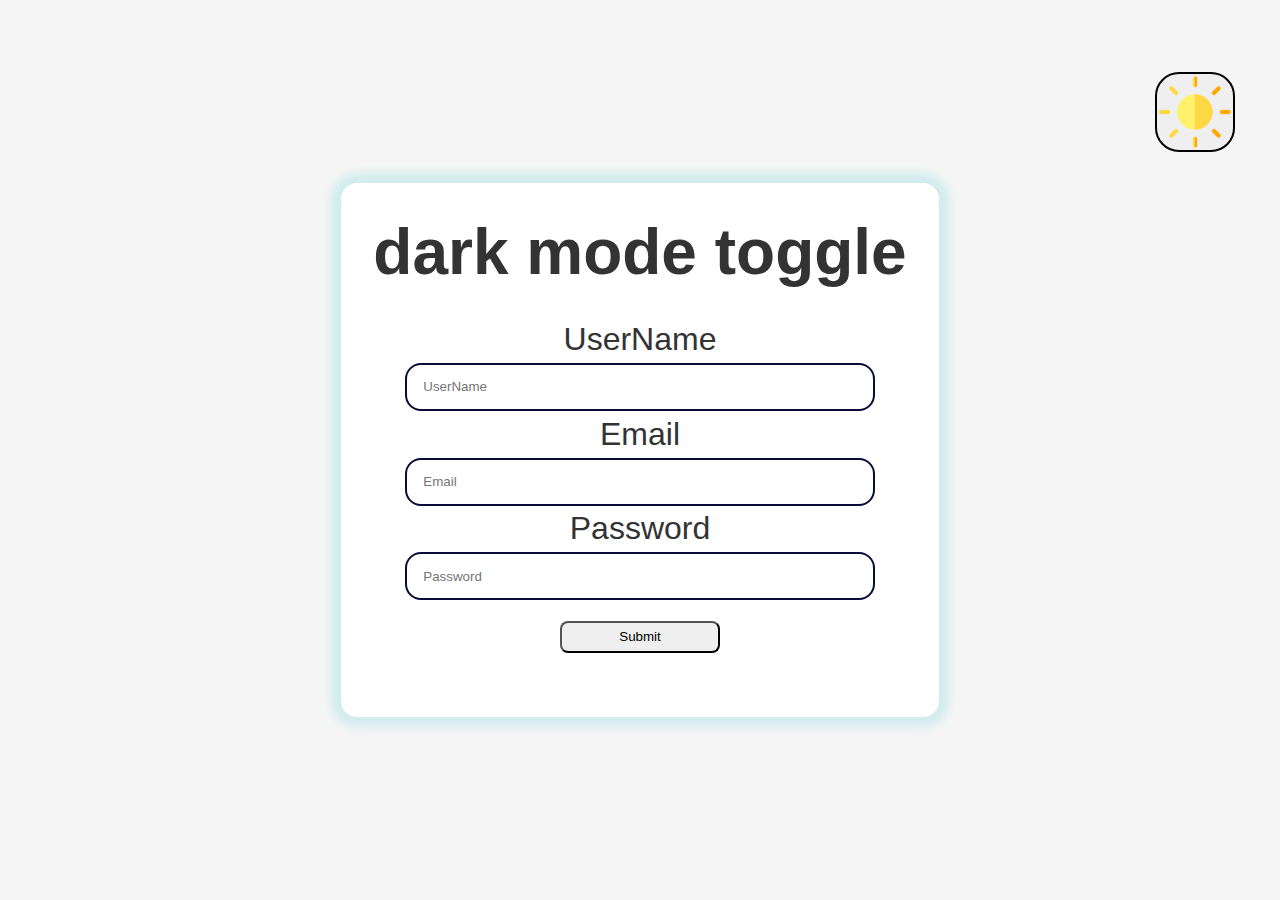
<file: index.html>
<!DOCTYPE html>
<html lang="en">
<head>
    <meta charset="UTF-8">
    <meta name="viewport" content="width=device-width, initial-scale=1.0">
    <title>Document</title>
    <link rel="stylesheet" href="style.css">
</head>
<body>
    <div class="container">
     <h1>dark mode toggle</h1>
    
        <form action="" class="form">
            <label for="username">UserName</label>
            <input type="text" placeholder="UserName" id="username" required>
            <label for="email">Email</label>
            <input type="email" placeholder="Email" id="email" required>
            <label for="password">Password</label>
            <input type="password" placeholder="Password" id="password" required>
            <button type="submit" id="sbm">Submit</button>
        </form>
        <button id="btn" type="submit"></button>


    </div>
    <script src="./script.js"></script>
</body>
</html>
</file>
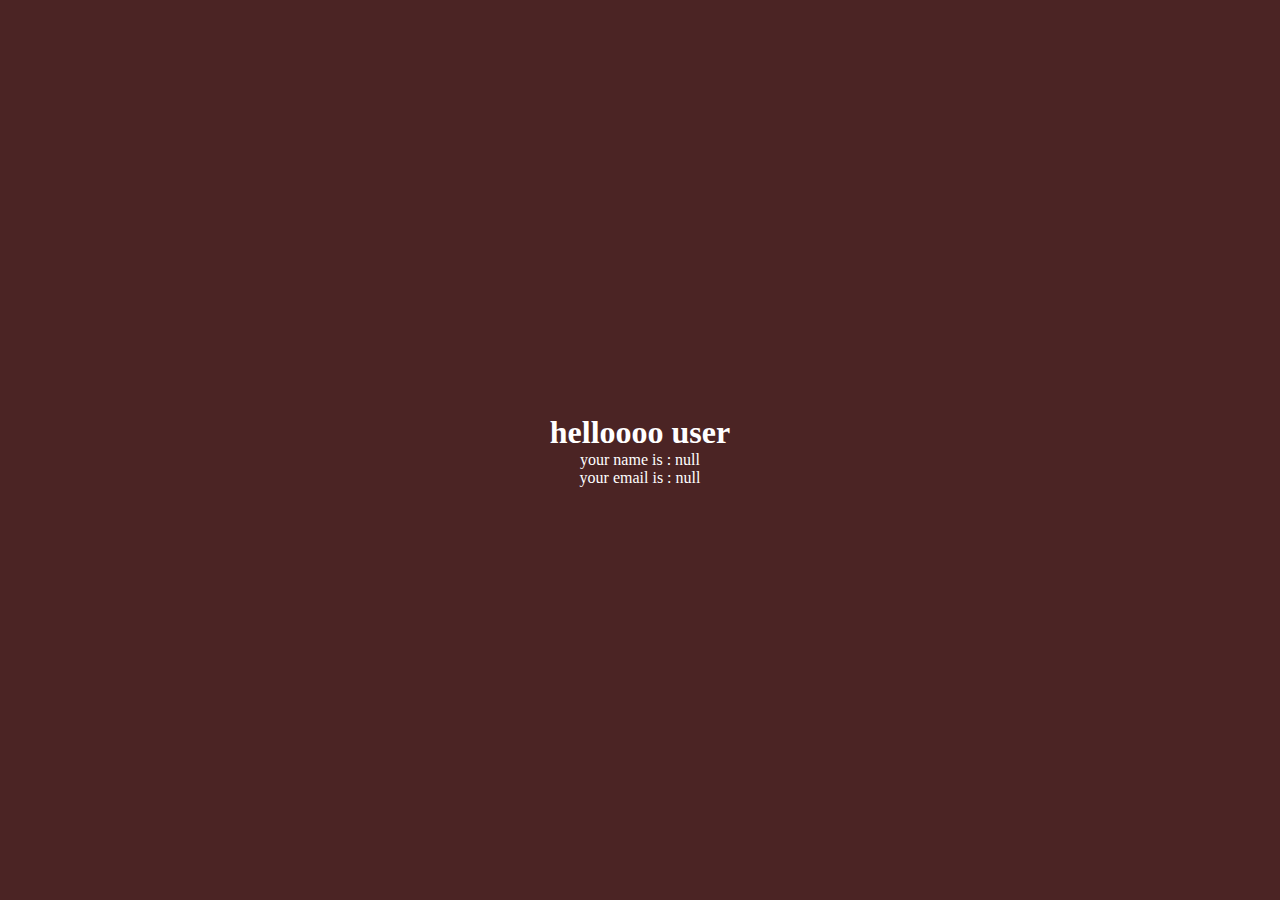
<file: welcome.html>
<!DOCTYPE html>
<html lang="en">
<head>
    <meta charset="UTF-8">
    <meta name="viewport" content="width=device-width, initial-scale=1.0">
    <title>welcome</title>
    <link rel="stylesheet" href="welcomeCss.css">
</head>
<body>
    
    <div class="wlcm">
        <h1> helloooo user <span id="hi"></span></h1>
    </div>
    <script src="./welcome.js"></script>
</body>
</html>
</file>
<file: style.css>
*{
    padding: 0;margin: 0;box-sizing: border-box;
}
body{
    background-color: #f5f5f5;
    color:#333333;
    width: 100vw;
    min-height: 100vh;
    height: 100%;
    font-family:'Segoe UI', Tahoma, Geneva, Verdana, sans-serif;
    font-size: 2rem;
    display: flex;
    align-items: center;
    justify-content: center;
    transition: background-color 0.3s linear, color 0.3s linear;
}
.container{
    background-color: #ffffff;
    padding: 2rem;
    margin: 2rem;
    display: flex;
    text-align: center;
    flex-direction: column;
    border-radius: 1rem;
    box-shadow: 0 0 10px 10px rgba(126, 214, 223, 0.3);
    transition: background-color 0.3s linear, color 0.3s linear ;
}
.form{
    display: flex;
    flex-direction: column;
    align-items: center;
    margin: 2rem;
}
input{
    height: 3rem;
    width: 100%;
    justify-content: center;
    border-radius: 1rem;
    border: 2px solid #090c36;
    padding: 1rem;
    margin: 0.3rem;
}
/* DARKMODE */
body.dark-mode{
    background-color:#333333;
    color: #f5f5f5;
}
body.dark-mode .container{
    background-color: #1a1a1a;
    box-shadow: 0 0 10px 10px rgba(106, 0, 76, 0.3);

}
body.dark-mode #btn{
    background-image: url(./images/moon.png);
    background-repeat: no-repeat;
    background-size: cover;
}
#sbm{
    width: 10rem;
    height: 2rem;
    margin-top: 1rem;
    border-radius: 0.5rem;
    align-items: center;
}
#sbm:hover{
    background-color: rgb(175, 175, 175);
}
#btn{
    background-image: url(./images/brightness.png);
    background-repeat: no-repeat;
    background-size: cover;
    width: 5rem;
    height: 5rem;
    border-radius: 30%;
    border: black solid 2px;
    position: absolute;
    top: 4.5rem;
    right: 2.8rem;
    transition: background-image 0.3s;
}

@media (max-width:600px){
    #btn{
        position: absolute;
        top: 39rem;
    }
}
@media (max-width: 452px){
    #btn{
        top:42rem ;
        right: 2rem;
    }
}
</file>
<file: welcomeCss.css>
*{
    margin: 0;padding: 0;box-sizing: border-box;
}
body{
    background-color: rgb(75, 36, 36);
    color: white;
    height: 100vh;
    display: flex;
    align-items: center;
    justify-content: center;
    flex-direction: column;
}
.wlcm{
    display: flex;
    align-items: center;
    justify-content: center;
    text-align: center;
    margin: 0 3rem;
}
</file>
